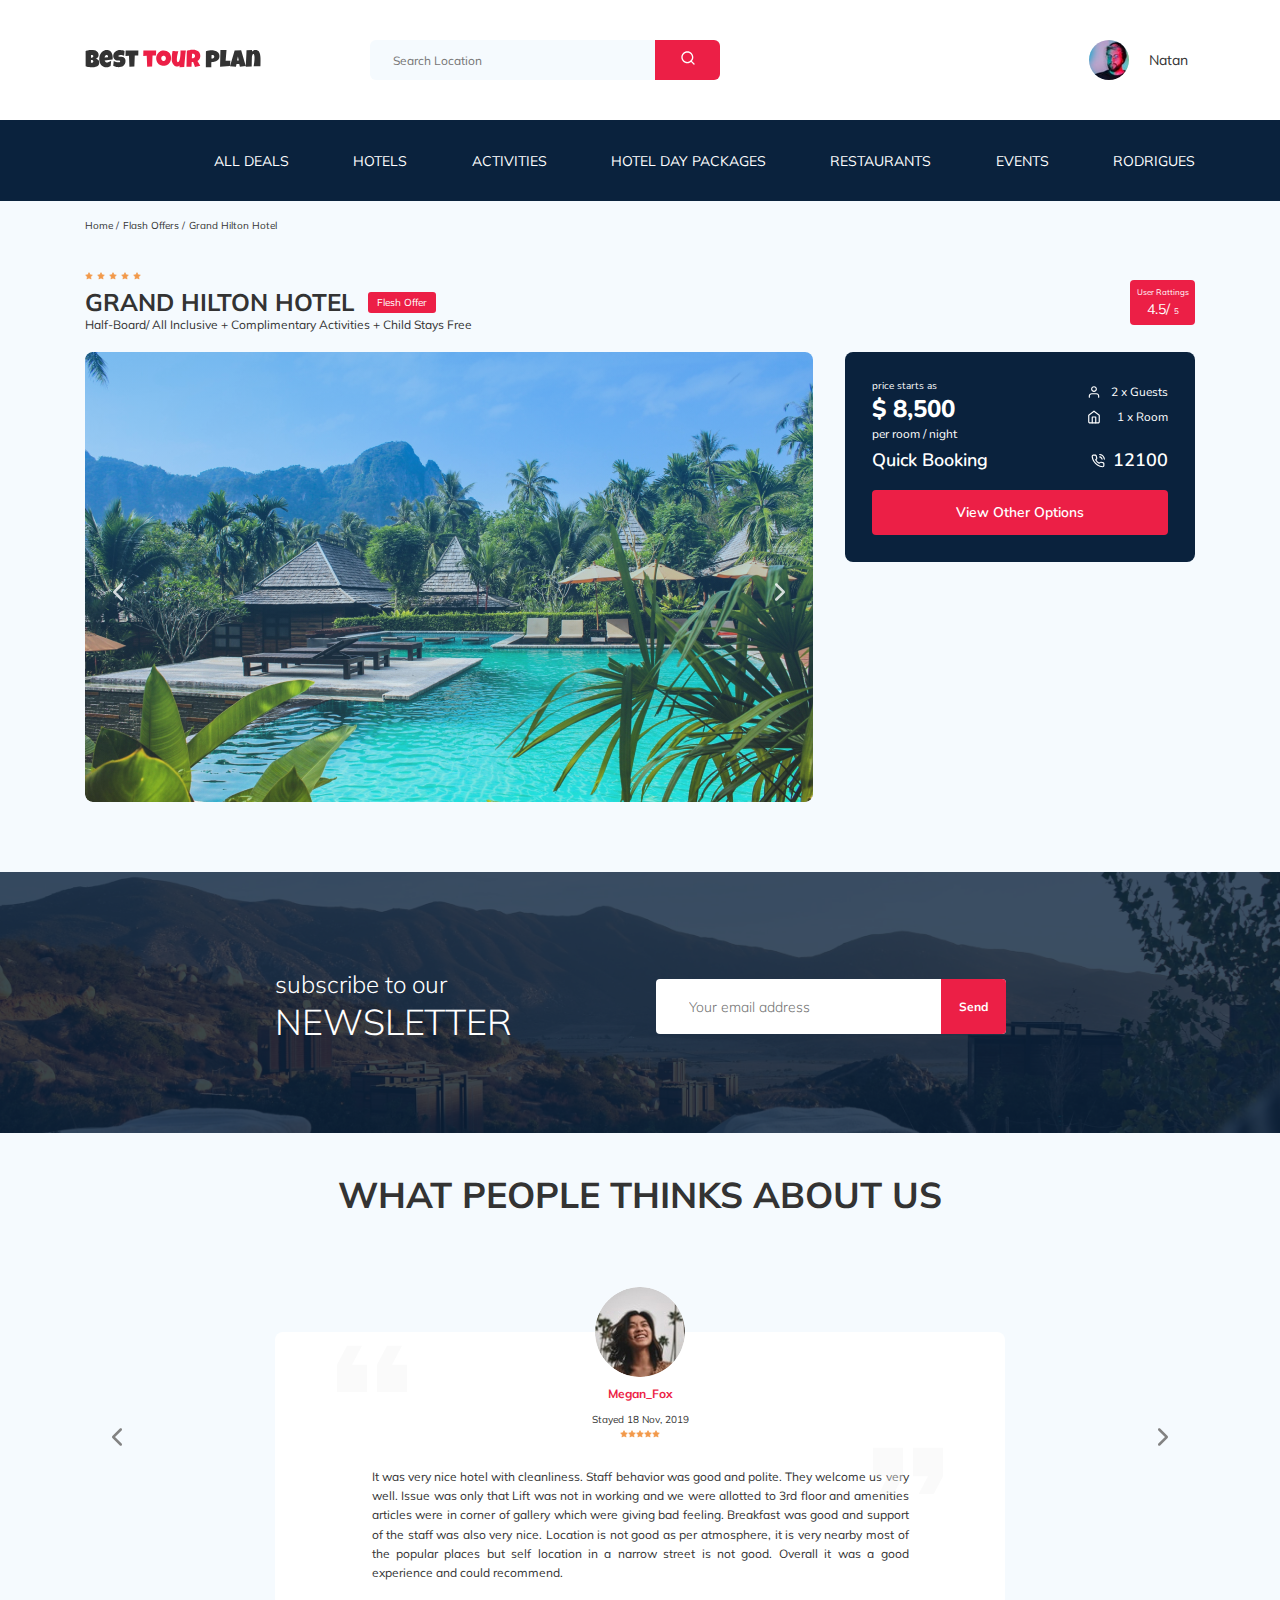
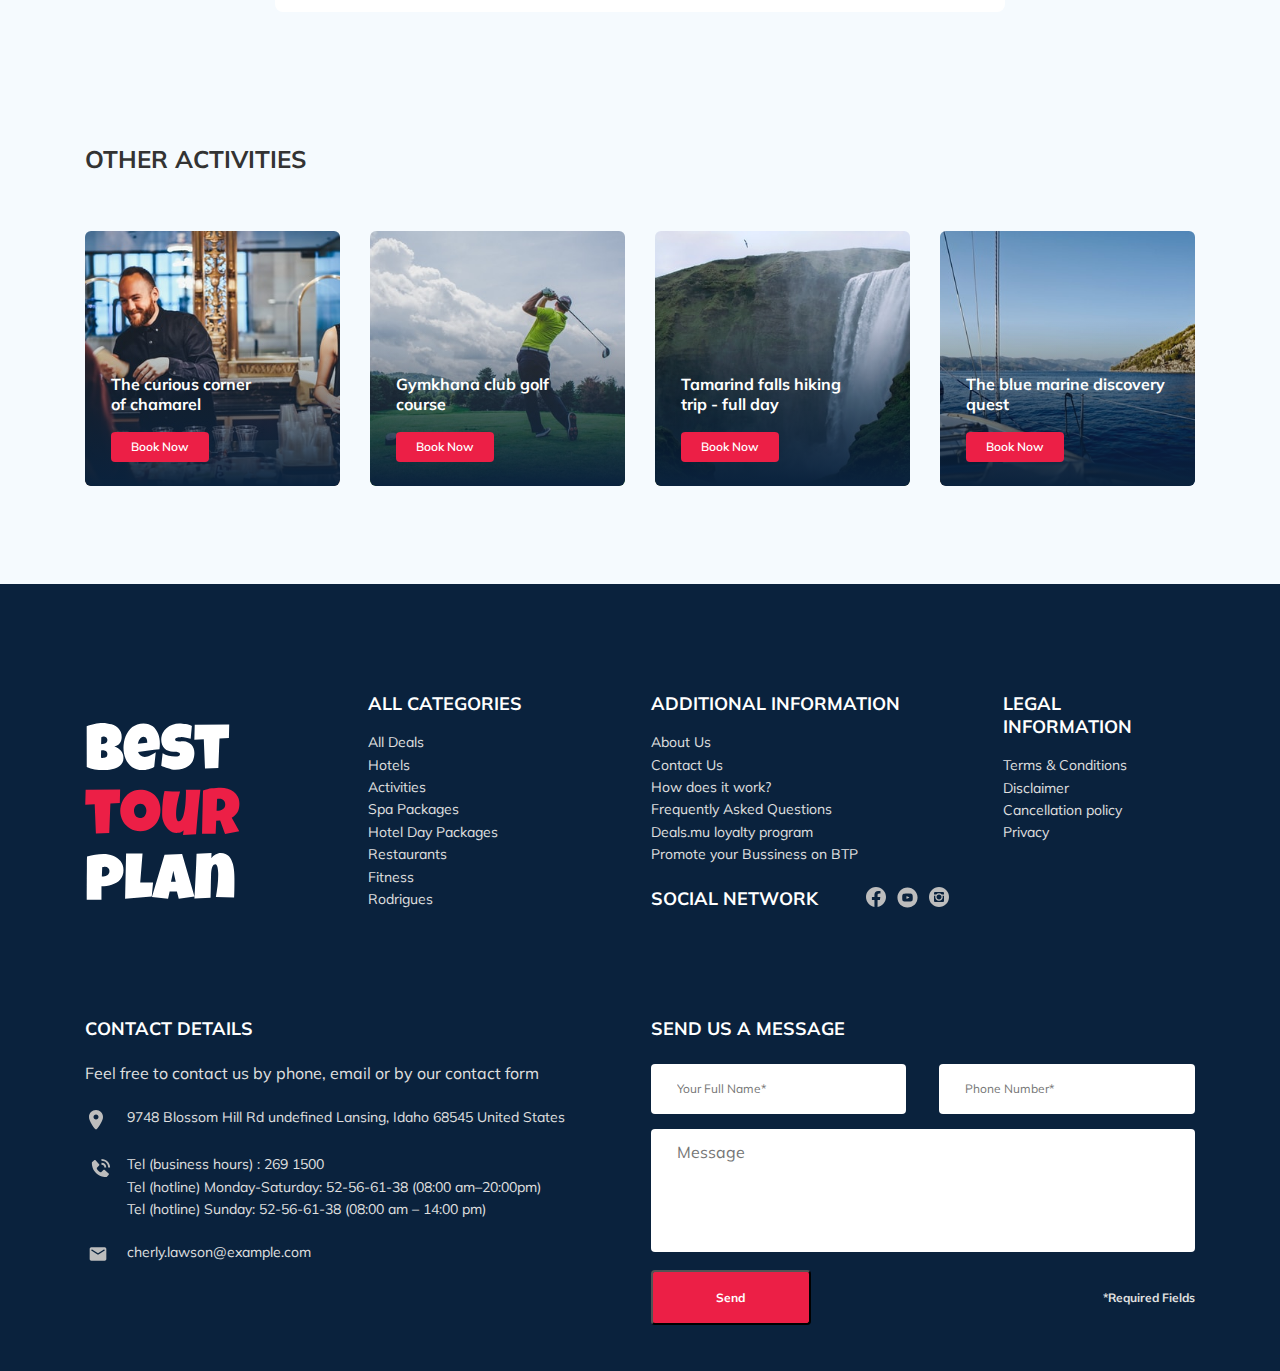
<file: index.html>
<!DOCTYPE html>
<html lang="en">
  <head>
    <meta charset="UTF-8" />
    <meta name="viewport" content="width=device-width, initial-scale=1.0" />
    <title>Best Tour Plan</title>

    <link
      href="https://fonts.googleapis.com/css2?family=Mulish:wght@400;700&family=Nunito:wght@400;600;800&display=swap"
      rel="stylesheet"
    />
    <link rel="stylesheet" href="css/swiper-bundle.min.css" />
    <link rel="stylesheet" href="css/style.css" />
  </head>
  <body>
    <header class="navbar navbar__mobile--fixed">
      <div class="container">
        <div class="navbar-top">
          <a href="#" class="logo">
            <img
              src="img/logo-horizontal.svg"
              alt="Logo:Best Tour Plan"
              class="logo-image"
            />
          </a>

          <form action="#" class="search navbar__search navbar__search--mobile--hidden">
            <input
              type="text"
              class="search__input"
              placeholder="Search Location"
            />
            <button class="search__button">
              <img src="img/search.svg" alt="Icon:search" />
            </button>
          </form>

          <a href="#" class="user navbar__user navbar__user--mobile--hidden">
            <img
              src="img/user-avatar.jpg"
              alt="avatar:Natan"
              class="user__avatar"
            />
            <span class="user__name">Natan</span>
          </a>

          <!-- /.user -->
          <button class="menu-button navbar-top__menu-button">
            <span class="menu-button__line"></span>
            <span class="menu-button__line"></span>
            <span class="menu-button__line"></span>
          </button>
        </div>
        <!-- /.navbar-top -->
      </div>
      <!-- /.container -->
      <div class="navbar-bottom navbar-bottom--scroll">
        <div class="container">
          <ul class="navbar-menu ">
            <li class="navbar-menu__item navbar-menu__item--visible">
              <a href="#" class="user navbar__user navbar__user--mobile--visible">
                <img src="img/user-avatar.jpg" alt="avatar:Natan" class="user__avatar" />
                <span class="user__name user__name--light">Natan</span>
              </a>
            </li>
            <li class="navbar-menu__item navbar-menu__item--visible">
              <form action="#" class="search navbar__search navbar__search--mobile--visible">
                <input type="text" class="search__input" placeholder="Search Location" />
                <button class="search__button">
                  <img src="img/search.svg" alt="Icon:search" />
                </button>
              </form>
            </li>
            <li class="navbar-menu__item">
              <a href="#" class="navbar-menu__link">All Deals</a>
            </li>
            <li class="navbar-menu__item">
              <a href="#" class="navbar-menu__link">Hotels</a>
            </li>
            <li class="navbar-menu__item">
              <a href="#" class="navbar-menu__link">Activities</a>
            </li>
            <li class="navbar-menu__item">
              <a href="#" class="navbar-menu__link">Hotel Day Packages</a>
            </li>
            <li class="navbar-menu__item">
              <a href="#" class="navbar-menu__link">Restaurants</a>
            </li>
            <li class="navbar-menu__item">
              <a href="#" class="navbar-menu__link">Events</a>
            </li>
            <li class="navbar-menu__item">
              <a href="#" class="navbar-menu__link">Rodrigues</a>
            </li>
          </ul>
        </div>
        <!-- /.container -->
      </div>
      <!--navbar-menu-->
    </header>
    <nav class="breadcrumb">
      <div class="container">
        <ul class="breadcrumb-list">
          <li class="breadcrumb-list__item">
            <a href="#" class="breadcrumb-list__link">Home</a>
          </li>
          <li class="breadcrumb-list__item">
            <a href="#" class="breadcrumb-list__link">Flash Offers</a>
          </li>
          <li class="breadcrumb-list__item">Grand Hilton Hotel</li>
        </ul>
      </div>
      <!-- /.container -->
    </nav>
    <!-- /.breadcrumb -->

    <section class="hotel">
      <div class="container">
        <div class="hotel-info">
          <div class="hotel-info__text">
            <div class="hotel-wrapper">
              <div class="stars">
                <img src="img/Star.svg" alt="Stars" />
                <img src="img/Star.svg" alt="Stars" />
                <img src="img/Star.svg" alt="Stars" />
                <img src="img/Star.svg" alt="Stars" />
                <img src="img/Star.svg" alt="Stars" />
              </div>
              <h1 class="hotel-name hotel-info__name">GRAND HILTON HOTEL</h1>
              <span class="offer hotel-info__offer">Flesh Offer</span>
            </div>
            <p class="hotel-description hotel-info__description">
              Half-Board/ All Inclusive + Complimentary Activities + Child Stays
              Free
            </p>
          </div>
          <!--/hotel-info__text-->
          <div class="rating hotel-info__rating">
            <span class="rating__text">User Rattings</span>
            <span class="rating__counter"
              >4.5/ <span class="rating__counter__little">5</span>
            </span>
          </div>
          <!--/hotel-info__right-->
        </div>
        <!--/.hotel-info-->
        <div class="hotel-grid">
          <div class="swiper-container hotel-slider hotel__slider">
            <!-- Additional required wrapper -->
            <div class="swiper-wrapper">
              <!-- Slides -->
              <div class="swiper-slide hotel-slider__item">
                <img
                  class="hotel-slider__image"
                  src="img/slider-1.jpg"
                  alt="slide"
                />
              </div>
              <div class="swiper-slide hotel-slider__item">
                <img
                  class="hotel-slider__image"
                  src="img/slider-2.jpg"
                  alt="slide"
                />
              </div>
              <div class="swiper-slide hotel-slider__item">
                <img
                  class="hotel-slider__image"
                  src="img/slider-3.jpg"
                  alt="slide"
                />
              </div>
              <div class="swiper-slide hotel-slider__item">
                <img
                  class="hotel-slider__image"
                  src="img/slider-4.jpg"
                  alt="slide"
                />
              </div>
              <div class="swiper-slide hotel-slider__item">
                <img
                  class="hotel-slider__image"
                  src="img/slider-5.jpg"
                  alt="slide"
                />
              </div>
            </div>

            <!-- If we need navigation buttons -->
            <button
              class="hotel-slider__button hotel-slider__button--prev"
            ></button>
            <button
              class="hotel-slider__button hotel-slider__button--next"
            ></button>
          </div>
          <!--Swiper-container-->

          <div class="hotel__right">
            <div class="booking">
              <div class="booking__info">
                <div class="booking__price">
                  <span class="booking__start">price starts as</span>
                  <strong class="booking__pricetag">$ 8,500</strong>
                  <span class="booking__per-room">per room / night</span>
                </div>
                <!-- /.booking__price -->
                <div class="booking__room">
                  <div class="booking__text">
                    <img
                      src="img/user.svg"
                      alt="Icon:user"
                      class="booking__icon"
                    />
                    <span class="booking__description">2 x Guests</span>
                  </div>

                  <div class="booking__text">
                    <img
                      src="img/home.svg"
                      alt="Icon:home"
                      class="booking__icon"
                    />
                    <span class="booking__discription">1 x Room</span>
                  </div>
                </div>
                <!--booking__room-->
              </div>
              <!-- /.booking__info -->
              <div class="booking__call-center">
                <span class="booking__heading">Quick Booking</span>
                <a class="booking__number" href="tel:12100">
                  <img src="img/phone-call.svg" alt="Icon:phone" />
                  <span class="booking__num">12100</span>
                </a>
              </div>
              <!-- /.booking__call-center -->
              <button class="button booking__button">View Other Options</button>
            </div>
            <!-- /.booking -->
            <div class="map">
              <iframe
                class="map-google"
                src="https://www.google.com/maps/embed?pb=!1m14!1m8!1m3!1d7904.084377207871!2d98.2910263!3d7.8906553!3m2!1i1024!2i768!4f13.1!3m3!1m2!1s0x30503b7bfcd9f903%3A0xf7065fac1e3d7c48!2sDoubleTree%20by%20Hilton%20Phuket%20Banthai%20Resort!5e0!3m2!1sru!2scz!4v1600854650093!5m2!1sru!2scz"
                style="border: 0"
                allowfullscreen=""
                aria-hidden="false"
                tabindex="0"
              ></iframe>
            </div>
          </div>
          <!--map-->
        </div>
        <!--hotel-grid-->
      </div>
      <!-- /.container -->
    </section>
    <section class="newsletter">
      <div class="newsletter-wrapper">
        <h2 class="newsletter-tittle newsletter_tittle">
          subscribe to our
          <span class="newsletter-tittle__strong">Newsletter</span>
        </h2>

        <form
          action="send.php"
          method="POST"
          class="subscribe newsletter__subscribe"
        >
          <input
            type="text"
            class="subscribe__input"
            placeholder="Your email address"
            name="email"
          />
          <button class="subscribe__button">Send</button>
        </form>
      </div>
    </section>
    <!--newsletter-->
    <section class="reviews">
      <div class="container">
        <h2 class="reviews__tittle">What people thinks about us</h2>
        <div class="swiper-container reviews-slider">
          <div class="swiper-wrapper">
            <div class="swiper-slide">
              <div class="reviews-slider__item">
                <div class="reviews-slider__profile">
                  <img
                    src="img/rewievs_avatar-1.jpg"
                    alt="Photo:Megan_Fox"
                    class="reviews-slider__avatar"
                  />
                  <h3 class="reviews-slider__username">Megan_Fox</h3>
                  <span class="reviews-slider__date">Stayed 18 Nov, 2019</span>
                  <div class="reviews-slider__rating">
                    <img src="img/Star.svg" alt="Stars" />
                    <img src="img/Star.svg" alt="Stars" />
                    <img src="img/Star.svg" alt="Stars" />
                    <img src="img/Star.svg" alt="Stars" />
                    <img src="img/Star.svg" alt="Stars" />
                  </div>
                  <!--/.rating-->
                </div>
                <!--/.profile-->
                <p class="reviews-slider__text">
                  It was very nice hotel with cleanliness. Staff behavior was
                  good and polite. They welcome us very well. Issue was only
                  that Lift was not in working and we were allotted to 3rd floor
                  and amenities articles were in corner of gallery which were
                  giving bad feeling. Breakfast was good and support of the
                  staff was also very nice. Location is not good as per
                  atmosphere, it is very nearby most of the popular places but
                  self location in a narrow street is not good. Overall it was a
                  good experience and could recommend.
                </p>
              </div>
              <!--/.reviews-slider__item-->
            </div>
            <!--/.swiper-slidet-->

            <div class="swiper-slide">
              <div class="reviews-slider__item">
                <div class="reviews-slider__profile">
                  <img
                    src="img/rewievs_avatar-2.jpg"
                    alt="Photo:Megan_Fox"
                    class="reviews-slider__avatar"
                  />
                  <h3 class="reviews-slider__username">Robert_Maer</h3>
                  <span class="reviews-slider__date">Stayed 25 Sep, 2019</span>
                  <div class="reviews-slider__rating">
                    <img src="img/Star.svg" alt="Stars" />
                    <img src="img/Star.svg" alt="Stars" />
                    <img src="img/Star.svg" alt="Stars" />
                    <img src="img/Star.svg" alt="Stars" />
                    <img src="img/Star.svg" alt="Stars" />
                  </div>
                  <!--/.rating-->
                </div>
                <!--/.profile-->
                <p class="reviews-slider__text">
                  Cozy and charming hotel in a restored classic building, very
                  well located, within a walking distance from Charles Bridge,
                  and many other touristic spots. The room decoration is
                  absolutely gorgeous with all its elegance, due to the
                  paintings, the refined decoration and classic furniture. It
                  gives you the feeling of traveling back in time. The bed is
                  very comfortable and the room is really quiet, totally
                  insulated from the noise outside (although Prague is not that
                  noisy).
                </p>
              </div>
              <!--/.reviews-slider__item-->
            </div>
            <!--/.swiper-slidet-->

            <div class="swiper-slide">
              <div class="reviews-slider__item">
                <div class="reviews-slider__profile">
                  <img
                    src="img/rewievs_avatar-3.jpg"
                    alt="Photo:Megan_Fox"
                    class="reviews-slider__avatar"
                  />
                  <h3 class="reviews-slider__username">Jenifer_Lopes</h3>
                  <span class="reviews-slider__date">Stayed 10 Jun, 2019</span>
                  <div class="reviews-slider__rating">
                    <img src="img/Star.svg" alt="Stars" />
                    <img src="img/Star.svg" alt="Stars" />
                    <img src="img/Star.svg" alt="Stars" />
                    <img src="img/Star.svg" alt="Stars" />
                    <img src="img/Star.svg" alt="Stars" />
                  </div>
                  <!--/.rating-->
                </div>
                <!--/.profile-->
                <p class="reviews-slider__text">
                  Absolutely beautiful hotel . Built in the 16 th century and
                  the rooms are stunning . We had breakfast on the terrace and
                  food was delicious. Every afternoon from 5 pm until 6 pm there
                  was free wine and cheese tasting . Every staff member went
                  above and beyond to make sure we had a memorable stay . Top
                  class .
                </p>
              </div>
              <!--/.reviews-slider__item-->
            </div>
            <!--/.swiper-slidet-->

            <div class="swiper-slide">
              <div class="reviews-slider__item">
                <div class="reviews-slider__profile">
                  <img
                    src="img/rewievs_avatar-4.jpg"
                    alt="Photo:Megan_Fox"
                    class="reviews-slider__avatar"
                  />
                  <h3 class="reviews-slider__username">Angelina_Jolly</h3>
                  <span class="reviews-slider__date">Stayed 16 Apr, 2019</span>
                  <div class="reviews-slider__rating">
                    <img src="img/Star.svg" alt="Stars" />
                    <img src="img/Star.svg" alt="Stars" />
                    <img src="img/Star.svg" alt="Stars" />
                    <img src="img/Star.svg" alt="Stars" />
                    <img src="img/Star.svg" alt="Stars" />
                  </div>
                  <!--/.rating-->
                </div>
                <!--/.profile-->
                <p class="reviews-slider__text">
                  Fantastic location with excellent staff. It is situated near
                  the center of the city yet on a quiet street. Beds were
                  extremely comfortable and staff were very friendly and
                  knowledgeable. Breakfast items were very fresh. We would
                  definitely stay there again the next time we visit Prague.
                  Lovely hotel.
                </p>
              </div>
              <!--/.reviews-slider__item-->
            </div>
            <!--/.swiper-slidet-->
          </div>
          <!--/.swiper-wrapper-->
          <button
            class="reviews-slider__button reviews-slider__button--prev"
          ></button>
          <button
            class="reviews-slider__button reviews-slider__button--next"
          ></button>
        </div>
        <!--/.reviews-slider-->
      </div>
      <!-- /.container -->
    </section>
    <section class="activities">
      <div class="container">
        <h2 class="activities__tittle">Other Activities</h2>
        <div class="activities-wrapper">
          <div class="card activities__card activities__card-1">
            <img
              src="img/activities-1__1.jpg"
              alt="The curious corner of chamarel"
              class="card__image"
            />
            <h3 class="card__tittle">The curious corner<br />of chamarel</h3>
            <button class="card__button">Book Now</button>
          </div>
          <!-- /.card -->
          <div class="card activities__card activities__card-2">
            <img
              src="img/activities-2__1.jpg"
              alt="Gymkhana club golf course"
              class="card__image"
            />
            <h3 class="card__tittle">Gymkhana club golf course</h3>
            <button class="card__button">Book Now</button>
          </div>
          <!-- /.card -->
          <div class="card activities__card activities__card-3 ">
            <img
              src="img/activities-3__1.jpg"
              alt="Tamarind falls hikingtrip-full day"
              class="card__image"
            />
            <h3 class="card__tittle">
              Tamarind falls hiking <br />trip - full day
            </h3>
            <button class="card__button">Book Now</button>
          </div>
          <!-- /.card -->
          <div class="card activities__card activities__card-4">
            <img
              src="img/activities-4__1.jpg"
              alt="The blue marine discovery quest"
              class="card__image"
            />
            <h3 class="card__tittle">The blue marine discovery quest</h3>
            <button class="card__button">Book Now</button>
          </div>
          <!-- /.card -->
        </div>
      </div>
      <!-- /.container -->
    </section>

    <footer class="footer">
      <div class="container">
        <div class="footer-wrapper">
          <img
            src="img/vertical_logo.svg"
            alt="best__tour_plan"
            class="logo footer__logo"
          />
          <div class="footer__list footer__categories">
            <h3 class="footer__tittle">ALL CATEGORIES</h3>
            <ul class="footer__ul">
              <li class="footer__item">
                <a href="#" class="footer__link">All Deals</a>
              </li>
              <li class="footer__item">
                <a href="#" class="footer__link">Hotels</a>
              </li>
              <li class="footer__item">
                <a href="#" class="footer__link">Activities</a>
              </li>
              <li class="footer__item">
                <a href="#" class="footer__link">Spa Packages</a>
              </li>
              <li class="footer__item">
                <a href="#" class="footer__link">Hotel Day Packages</a>
              </li>
              <li class="footer__item">
                <a href="#" class="footer__link">Restaurants</a>
              </li>
              <li class="footer__item">
                <a href="#" class="footer__link">Fitness</a>
              </li>
              <li class="footer__item">
                <a href="#" class="footer__link">Rodrigues</a>
              </li>
            </ul>
          </div>
          <!--footer__list-->
          <div class="footer__list footer__additional">
            <h3 class="footer__tittle">ADDITIONAL INFORMATION</h3>
            <ul class="footer__ul">
              <li class="footer__item">
                <a href="#" class="footer__link">About Us</a>
              </li>
              <li class="footer__item">
                <a href="#" class="footer__link">Contact Us</a>
              </li>
              <li class="footer__item">
                <a href="#" class="footer__link">How does it work?</a>
              </li>
              <li class="footer__item">
                <a href="#" class="footer__link">Frequently Asked Questions</a>
              </li>
              <li class="footer__item">
                <a href="#" class="footer__link">Deals.mu loyalty program</a>
              </li>
              <li class="footer__item">
                <a href="#" class="footer__link"
                  >Promote your Bussiness on BTP</a
                >
              </li>
            </ul>
          </div>
          <!--footer__list-->
          <div class="footer__social-network">
            <h3 class="footer__tittle footer__tittle--inline">
              Social Network
            </h3>
            <div class="footer__social-links">
              <a href="#" class="footer__link"
                ><img src="img/1fb.svg" alt="icon_Facebook"
              /></a>
              <a href="#" class="footer__link"
                ><img src="img/1yt.svg" alt="icon-youtube"
              /></a>
              <a href="#" class="footer__link"
                ><img src="img/1inst.svg" alt="logo-instagram"
              /></a>
            </div>
            <!--footer-social-links-->
          </div>
          <!--social-network-->
          <div class="footer__list footer-legal">
            <h3 class="footer__tittle">LEGAL INFORMATION</h3>
            <ul class="footer__ul">
              <li class="footer__item">
                <a href="#" class="footer__link">Terms & Conditions</a>
              </li>
              <li class="footer__item">
                <a href="#" class="footer__link">Disclaimer</a>
              </li>
              <li class="footer__item">
                <a href="#" class="footer__link">Cancellation policy</a>
              </li>
              <li class="footer__item">
                <a href="#" class="footer__link">Privacy</a>
              </li>
            </ul>
          </div>
          <!--footer-list-->
          <div class="footer__contact-details">
            <h3 class="footer__tittle footer__tittle--mb3">Contact Details</h3>
            <p class="footer__text">
              Feel free to contact us by phone, email or by our contact form
            </p>
            <ul class="footer__ul">
              <li class="footer__item footer__item--mb20">
                <div class="footer__icon-wrapper">
                  <img class="footer__icon" src="img/2.1.svg" alt="icon:map" />
                </div>
                9748 Blossom Hill Rd undefined Lansing, Idaho 68545 United
                States
              </li>
              <li class="footer__item footer__item--mb20">
                <div class="footer__icon-wrapper">
                  <img
                    class="footer__icon"
                    src="img/2.2.svg"
                    alt="icon:phone"
                  />
                </div>
                Tel (business hours) : 269 1500<br />
                Tel (hotline) Monday-Saturday: 52-56-61-38 (08:00
                am–20:00pm)<br />
                Tel (hotline) Sunday: 52-56-61-38 (08:00 am – 14:00 pm)
              </li>
              <li class="footer__item footer__item--mb20">
                <div class="footer__icon-wrapper">
                  <img
                    class="footer__icon"
                    src="img/2.3.svg"
                    alt="icon:email"
                  />
                </div>
                cherly.lawson@example.com
              </li>
            </ul>
          </div>
          <!-- /.footer__contact-details -->
          <div class="footer__contact-form">
            <h3 class="footer__tittle footer__tittle--mb3">
              Send us a message
            </h3>
            <form action="send.php" method="POST" class="footer__form">
              <input
                type="text"
                class="input footer__input"
                placeholder="Your Full Name*"
                name="name"
              />
              <input
                type="text"
                class="input footer__input"
                placeholder="Phone Number*"
                name="phone"
              />
              <textarea
                class="footer__message"
                placeholder="Message"
                name="message"
              ></textarea>
              <button class="button footer-button" type="submit">Send</button>
              <span class="footer__info">*Required Fields</span>
            </form>
          </div>
        </div>
        <!--footer-wrapper-->
      </div>
      <!--container-->
    </footer>
    <script src="js/swiper-bundle.min.js"></script>
    <script src="js/main.js"></script>
  </body>
</html>
</file>
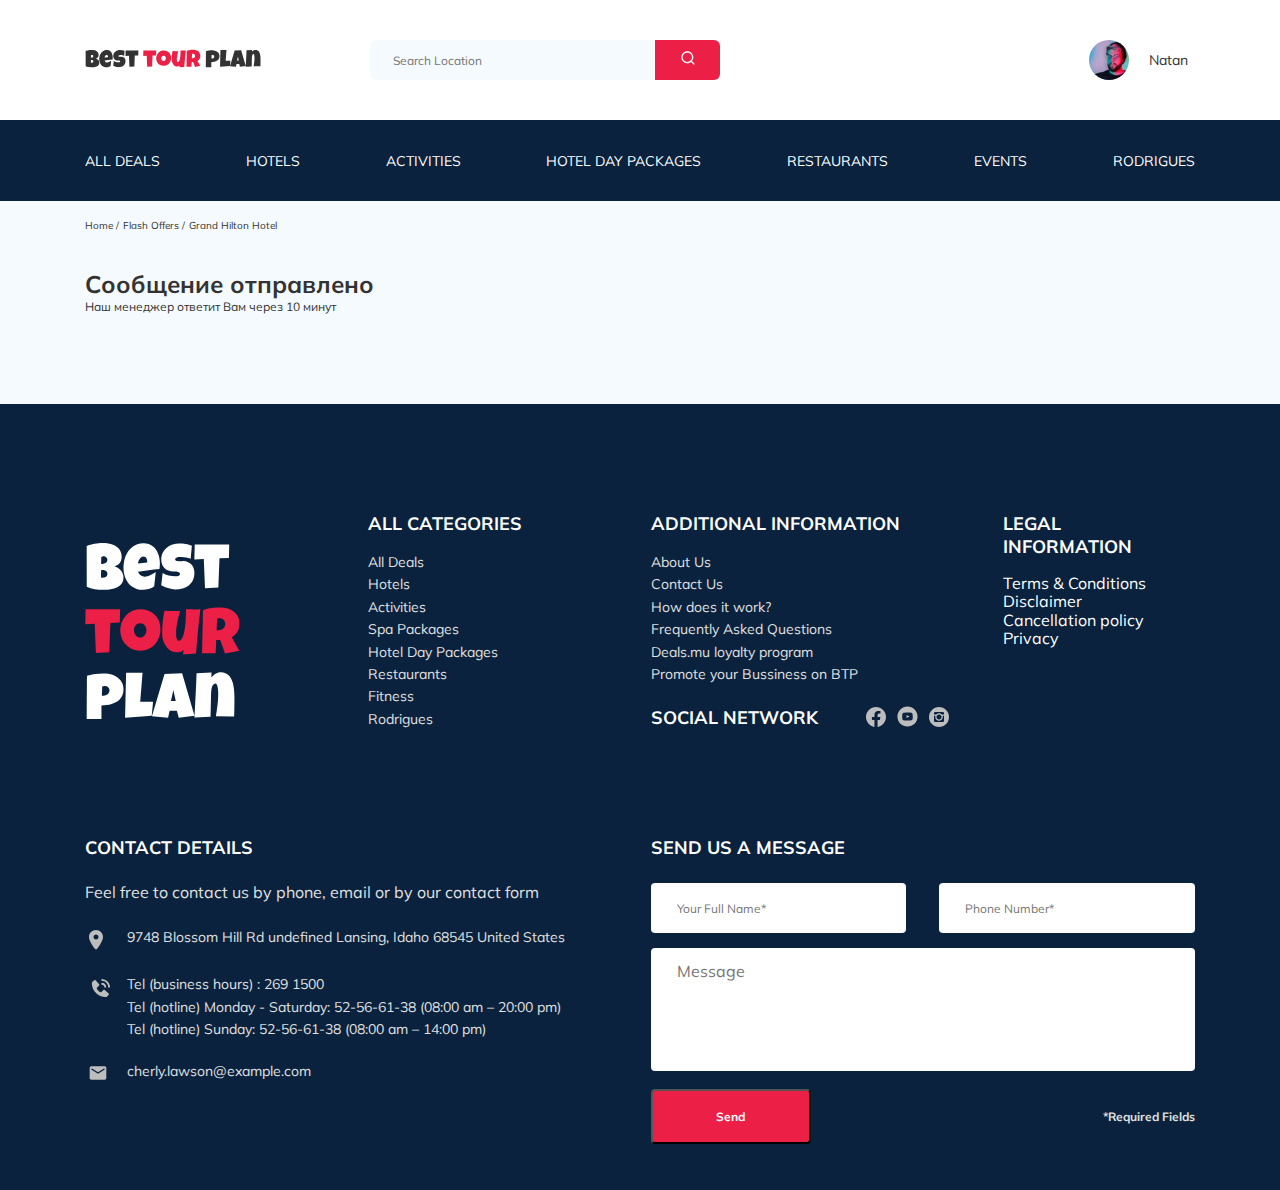
<file: thankyou.html>
<!DOCTYPE html>
<html lang="en">
  <head>
    <meta charset="UTF-8" />
    <meta name="viewport" content="width=device-width, initial-scale=1.0" />
    <title>Best Tour Plan</title>

    <link
      href="https://fonts.googleapis.com/css2?family=Mulish:wght@400;700&family=Nunito:wght@400;600;800&display=swap"
      rel="stylesheet"
    />
    <link rel="stylesheet" href="css/swiper-bundle.min.css" />
    <link rel="stylesheet" href="css/style.css" />
  </head>

  <body>
    <header class="navbar">
      <div class="container">
        <div class="navbar-top">
          <a href="#" class="logo">
            <img
              src="img/logo-horizontal.svg"
              alt="Logo:Best Tour Plan"
              class="logo-image"
            />
          </a>

          <form action="#" class="search navbar__search">
            <input
              type="text"
              class="search__input"
              placeholder="Search Location"
            />
            <button class="search__button">
              <img src="img/search.svg" alt="Icon:search" />
            </button>
          </form>

          <a href="#" class="user navbar__user">
            <img
              src="img/user-avatar.jpg"
              alt="avatar:Natan"
              class="user__avatar"
            />
            <span class="user__name">Natan</span>
          </a>

          <!-- /.user -->
          <button class="menu-button navbar-top__menu-button">
            <span class="menu-button__line"></span>
            <span class="menu-button__line"></span>
            <span class="menu-button__line"></span>
          </button>
        </div>
        <!-- /.navbar-top -->
      </div>
      <!-- /.container -->
      <div class="navbar-bottom">
        <div class="container">
          <ul class="navbar-menu">
            <li class="navbar-menu__item">
              <a href="#" class="navbar-menu__link">All Deals</a>
            </li>
            <li class="navbar-menu__item">
              <a href="#" class="navbar-menu__link">Hotels</a>
            </li>
            <li class="navbar-menu__item">
              <a href="#" class="navbar-menu__link">Activities</a>
            </li>
            <li class="navbar-menu__item">
              <a href="#" class="navbar-menu__link">Hotel Day Packages</a>
            </li>
            <li class="navbar-menu__item">
              <a href="#" class="navbar-menu__link">Restaurants</a>
            </li>
            <li class="navbar-menu__item">
              <a href="#" class="navbar-menu__link">Events</a>
            </li>
            <li class="navbar-menu__item">
              <a href="#" class="navbar-menu__link">Rodrigues</a>
            </li>
          </ul>
        </div>
        <!-- /.container -->
      </div>
      <!--navbar-menu-->
    </header>
    <nav class="breadcrumb">
      <div class="container">
        <ul class="breadcrumb-list">
          <li class="breadcrumb-list__item">
            <a href="#" class="breadcrumb-list__link">Home</a>
          </li>
          <li class="breadcrumb-list__item">
            <a href="#" class="breadcrumb-list__link">Flash Offers</a>
          </li>
          <li class="breadcrumb-list__item">Grand Hilton Hotel</li>
        </ul>
      </div>
      <!-- /.container -->
    </nav>
    <!-- /.breadcrumb -->

    <section class="hotel">
      <div class="container">
        <div class="hotel-info">
          <div class="hotel-info__text">
            <div class="hotel-wrapper">
              <h1 class="hotel-name hotel-info__name">Сообщение отправлено</h1>
            </div>
            <p class="hotel-description hotel-info__description">
              Наш менеджер ответит Вам через 10 минут
            </p>
          </div>
          <!--/hotel-info__text-->

          <!--/hotel-info__right-->
        </div>
        <!--/.hotel-info-->

        <!--hotel-grid-->
      </div>
      <!-- /.container -->
    </section>

    <footer class="footer">
      <div class="container">
        <div class="footer-wrapper">
          <img
            src="img/vertical_logo.svg"
            alt="best__tour_plan"
            class="logo footer__logo"
          />
          <div class="footer__list footer__categories">
            <h3 class="footer__tittle">ALL CATEGORIES</h3>
            <ul class="footer__ul">
              <li class="footer__item">
                <a href="#" class="footer__link">All Deals</a>
              </li>
              <li class="footer__item">
                <a href="#" class="footer__link">Hotels</a>
              </li>
              <li class="footer__item">
                <a href="#" class="footer__link">Activities</a>
              </li>
              <li class="footer__item">
                <a href="#" class="footer__link">Spa Packages</a>
              </li>
              <li class="footer__item">
                <a href="#" class="footer__link">Hotel Day Packages</a>
              </li>
              <li class="footer__item">
                <a href="#" class="footer__link">Restaurants</a>
              </li>
              <li class="footer__item">
                <a href="#" class="footer__link">Fitness</a>
              </li>
              <li class="footer__item">
                <a href="#" class="footer__link">Rodrigues</a>
              </li>
            </ul>
          </div>
          <!--footer__list-->
          <div class="footer__list footer__additional">
            <h3 class="footer__tittle">ADDITIONAL INFORMATION</h3>
            <ul class="footer__ul">
              <li class="footer__item">
                <a href="#" class="footer__link">About Us</a>
              </li>
              <li class="footer__item">
                <a href="#" class="footer__link">Contact Us</a>
              </li>
              <li class="footer__item">
                <a href="#" class="footer__link">How does it work?</a>
              </li>
              <li class="footer__item">
                <a href="#" class="footer__link">Frequently Asked Questions</a>
              </li>
              <li class="footer__item">
                <a href="#" class="footer__link">Deals.mu loyalty program</a>
              </li>
              <li class="footer__item">
                <a href="#" class="footer__link"
                  >Promote your Bussiness on BTP</a
                >
              </li>
            </ul>
          </div>
          <!--footer__list-->
          <div class="footer__social-network">
            <h3 class="footer__tittle footer__tittle--inline">
              Social Network
            </h3>
            <div class="footer__social-links">
              <a href="#" class="footer__link"
                ><img src="img/1fb.svg" alt="icon_Facebook"
              /></a>
              <a href="#" class="footer__link"
                ><img src="img/1yt.svg" alt="icon-youtube"
              /></a>
              <a href="#" class="footer__link"
                ><img src="img/1inst.svg" alt="logo-instagram"
              /></a>
            </div>
            <!--footer-social-links-->
          </div>
          <!--social-network-->
          <div class="footer__list footer-legal">
            <h3 class="footer__tittle">LEGAL INFORMATION</h3>
            <ul class="footer__ul">
              <li class="footer_item">
                <a href="#" class="footer__link">Terms & Conditions</a>
              </li>
              <li class="footer_item">
                <a href="#" class="footer__link">Disclaimer</a>
              </li>
              <li class="footer_item">
                <a href="#" class="footer__link">Cancellation policy</a>
              </li>
              <li class="footer_item">
                <a href="#" class="footer__link">Privacy</a>
              </li>
            </ul>
          </div>
          <!--footer-list-->
          <div class="footer__contact-details">
            <h3 class="footer__tittle footer__tittle--mb3">Contact Details</h3>
            <p class="footer__text">
              Feel free to contact us by phone, email or by our contact form
            </p>
            <ul class="footer__ul">
              <li class="footer__item footer__item--mb20">
                <div class="footer__icon-wrapper">
                  <img class="footer__icon" src="img/2.1.svg" alt="icon:map" />
                </div>
                9748 Blossom Hill Rd undefined Lansing, Idaho 68545 United
                States
              </li>
              <li class="footer__item footer__item--mb20">
                <div class="footer__icon-wrapper">
                  <img
                    class="footer__icon"
                    src="img/2.2.svg"
                    alt="icon:phone"
                  />
                </div>
                Tel (business hours) : 269 1500<br />
                Tel (hotline) Monday - Saturday: 52-56-61-38 (08:00 am – 20:00
                pm)<br />
                Tel (hotline) Sunday: 52-56-61-38 (08:00 am – 14:00 pm)
              </li>
              <li class="footer__item footer__item--mb20">
                <div class="footer__icon-wrapper">
                  <img
                    class="footer__icon"
                    src="img/2.3.svg"
                    alt="icon:email"
                  />
                </div>
                cherly.lawson@example.com
              </li>
            </ul>
          </div>
          <!-- /.footer__contact-details -->
          <div class="footer__contact-form">
            <h3 class="footer__tittle footer__tittle--mb3">
              Send us a message
            </h3>
            <form action="send.php" method="POST" class="footer__form">
              <input
                type="text"
                class="input footer__input"
                placeholder="Your Full Name*"
                name="name"
              />
              <input
                type="text"
                class="input footer__input"
                placeholder="Phone Number*"
                name="phone"
              />
              <textarea
                class="footer__message"
                placeholder="Message"
                name="message"
              ></textarea>
              <button class="button footer-button" type="submit">Send</button>
              <span class="footer__info">*Required Fields</span>
            </form>
          </div>
        </div>
        <!--footer-wrapper-->
      </div>
      <!--container-->
    </footer>
    <script src="js/swiper-bundle.min.js"></script>
    <script src="js/main.js"></script>
  </body>
</html>
</file>
<file: css/style.css>
* {
  -webkit-box-sizing: border-box;
          box-sizing: border-box;
}

body {
  font-family: 'Mulish', sans-serif;
  background-color: #F5FAFE;
  color: #333333;
}

.container {
  max-width: 1110px;
  margin: auto;
}

.booking {
  font-family: 'Nunito', sans-serif;
}

img {
  max-width: 100%;
}

/*! normalize.css v8.0.1 | MIT License | github.com/necolas/normalize.css */
/* Document
   ========================================================================== */
/**
 * 1. Correct the line height in all browsers.
 * 2. Prevent adjustments of font size after orientation changes in iOS.
 */
html {
  line-height: 1.15;
  /* 1 */
  -webkit-text-size-adjust: 100%;
  /* 2 */
}

/* Sections
   ========================================================================== */
/**
 * Remove the margin in all browsers.
 */
body {
  margin: 0;
}

/**
 * Render the `main` element consistently in IE.
 */
main {
  display: block;
}

/**
 * Correct the font size and margin on `h1` elements within `section` and
 * `article` contexts in Chrome, Firefox, and Safari.
 */
h1 {
  font-size: 2em;
  margin: 0.67em 0;
}

/* Grouping content
   ========================================================================== */
/**
 * 1. Add the correct box sizing in Firefox.
 * 2. Show the overflow in Edge and IE.
 */
hr {
  -webkit-box-sizing: content-box;
          box-sizing: content-box;
  /* 1 */
  height: 0;
  /* 1 */
  overflow: visible;
  /* 2 */
}

/**
 * 1. Correct the inheritance and scaling of font size in all browsers.
 * 2. Correct the odd `em` font sizing in all browsers.
 */
pre {
  font-family: monospace, monospace;
  /* 1 */
  font-size: 1em;
  /* 2 */
}

/* Text-level semantics
   ========================================================================== */
/**
 * Remove the gray background on active links in IE 10.
 */
a {
  background-color: transparent;
}

/**
 * 1. Remove the bottom border in Chrome 57-
 * 2. Add the correct text decoration in Chrome, Edge, IE, Opera, and Safari.
 */
abbr[title] {
  border-bottom: none;
  /* 1 */
  text-decoration: underline;
  /* 2 */
  -webkit-text-decoration: underline dotted;
          text-decoration: underline dotted;
  /* 2 */
}

/**
 * Add the correct font weight in Chrome, Edge, and Safari.
 */
b,
strong {
  font-weight: bolder;
}

/**
 * 1. Correct the inheritance and scaling of font size in all browsers.
 * 2. Correct the odd `em` font sizing in all browsers.
 */
code,
kbd,
samp {
  font-family: monospace, monospace;
  /* 1 */
  font-size: 1em;
  /* 2 */
}

/**
 * Add the correct font size in all browsers.
 */
small {
  font-size: 80%;
}

/**
 * Prevent `sub` and `sup` elements from affecting the line height in
 * all browsers.
 */
sub,
sup {
  font-size: 75%;
  line-height: 0;
  position: relative;
  vertical-align: baseline;
}

sub {
  bottom: -0.25em;
}

sup {
  top: -0.5em;
}

/* Embedded content
   ========================================================================== */
/**
 * Remove the border on images inside links in IE 10.
 */
img {
  border-style: none;
}

/* Forms
   ========================================================================== */
/**
 * 1. Change the font styles in all browsers.
 * 2. Remove the margin in Firefox and Safari.
 */
button,
input,
optgroup,
select,
textarea {
  font-family: inherit;
  /* 1 */
  font-size: 100%;
  /* 1 */
  line-height: 1.15;
  /* 1 */
  margin: 0;
  /* 2 */
}

/**
 * Show the overflow in IE.
 * 1. Show the overflow in Edge.
 */
button,
input {
  /* 1 */
  overflow: visible;
}

/**
 * Remove the inheritance of text transform in Edge, Firefox, and IE.
 * 1. Remove the inheritance of text transform in Firefox.
 */
button,
select {
  /* 1 */
  text-transform: none;
}

/**
 * Correct the inability to style clickable types in iOS and Safari.
 */
button,
[type="button"],
[type="reset"],
[type="submit"] {
  -webkit-appearance: button;
}

/**
 * Remove the inner border and padding in Firefox.
 */
button::-moz-focus-inner,
[type="button"]::-moz-focus-inner,
[type="reset"]::-moz-focus-inner,
[type="submit"]::-moz-focus-inner {
  border-style: none;
  padding: 0;
}

/**
 * Restore the focus styles unset by the previous rule.
 */
button:-moz-focusring,
[type="button"]:-moz-focusring,
[type="reset"]:-moz-focusring,
[type="submit"]:-moz-focusring {
  outline: 1px dotted ButtonText;
}

/**
 * Correct the padding in Firefox.
 */
fieldset {
  padding: 0.35em 0.75em 0.625em;
}

/**
 * 1. Correct the text wrapping in Edge and IE.
 * 2. Correct the color inheritance from `fieldset` elements in IE.
 * 3. Remove the padding so developers are not caught out when they zero out
 *    `fieldset` elements in all browsers.
 */
legend {
  -webkit-box-sizing: border-box;
          box-sizing: border-box;
  /* 1 */
  color: inherit;
  /* 2 */
  display: table;
  /* 1 */
  max-width: 100%;
  /* 1 */
  padding: 0;
  /* 3 */
  white-space: normal;
  /* 1 */
}

/**
 * Add the correct vertical alignment in Chrome, Firefox, and Opera.
 */
progress {
  vertical-align: baseline;
}

/**
 * Remove the default vertical scrollbar in IE 10+.
 */
textarea {
  overflow: auto;
}

/**
 * 1. Add the correct box sizing in IE 10.
 * 2. Remove the padding in IE 10.
 */
[type="checkbox"],
[type="radio"] {
  -webkit-box-sizing: border-box;
          box-sizing: border-box;
  /* 1 */
  padding: 0;
  /* 2 */
}

/**
 * Correct the cursor style of increment and decrement buttons in Chrome.
 */
[type="number"]::-webkit-inner-spin-button,
[type="number"]::-webkit-outer-spin-button {
  height: auto;
}

/**
 * 1. Correct the odd appearance in Chrome and Safari.
 * 2. Correct the outline style in Safari.
 */
[type="search"] {
  -webkit-appearance: textfield;
  /* 1 */
  outline-offset: -2px;
  /* 2 */
}

/**
 * Remove the inner padding in Chrome and Safari on macOS.
 */
[type="search"]::-webkit-search-decoration {
  -webkit-appearance: none;
}

/**
 * 1. Correct the inability to style clickable types in iOS and Safari.
 * 2. Change font properties to `inherit` in Safari.
 */
::-webkit-file-upload-button {
  -webkit-appearance: button;
  /* 1 */
  font: inherit;
  /* 2 */
}

/* Interactive
   ========================================================================== */
/*
 * Add the correct display in Edge, IE 10+, and Firefox.
 */
details {
  display: block;
}

/*
 * Add the correct display in all browsers.
 */
summary {
  display: list-item;
}

/* Misc
   ========================================================================== */
/**
 * Add the correct display in IE 10+.
 */
template {
  display: none;
}

/**
 * Add the correct display in IE 10.
 */
[hidden] {
  display: none;
}

.navbar {
  background-color: #ffffff;
}

.navbar-top {
  display: -webkit-box;
  display: -ms-flexbox;
  display: flex;
  -webkit-box-align: center;
      -ms-flex-align: center;
          align-items: center;
  -webkit-box-pack: justify;
      -ms-flex-pack: justify;
          justify-content: space-between;
  padding-top: 40px;
  padding-bottom: 40px;
}

.navbar-top__menu-button {
  display: none;
}

.navbar__search {
  margin: auto;
  margin-left: 108px;
}

.navbar-bottom {
  background-color: #0A223D;
}

.navbar-menu {
  display: -webkit-box;
  display: -ms-flexbox;
  display: flex;
  list-style-type: none;
  -webkit-box-pack: justify;
      -ms-flex-pack: justify;
          justify-content: space-between;
  -webkit-box-align: center;
      -ms-flex-align: center;
          align-items: center;
  margin: 0;
  padding: 31px 0;
  color: #ffffff;
}

.navbar-menu__link {
  color: inherit;
  text-decoration: none;
  text-transform: uppercase;
  font-size: 14px;
  line-height: 18px;
}

.navbar-menu__item1--mobile--visible {
  display: none;
}

.logo {
  width: 177px;
}

.search {
  display: -webkit-box;
  display: -ms-flexbox;
  display: flex;
  position: relative;
  overflow: hidden;
  border-radius: 6px;
  height: 40px;
}

.search__input {
  width: 350px;
  height: 40px;
  padding-left: 23px;
  padding-right: 75px;
  background-color: #F5FAFE;
  border: none;
  font-size: 12px;
  line-height: 15px;
  color: #333333;
}

.search__button {
  position: absolute;
  top: 0;
  right: 0;
  height: 100%;
  width: 65px;
  border: none;
  background-color: #EC1F46;
  cursor: pointer;
}

.user {
  display: -webkit-box;
  display: -ms-flexbox;
  display: flex;
  -webkit-box-align: center;
      -ms-flex-align: center;
          align-items: center;
  text-decoration: none;
}

.user__avatar {
  width: 40px;
  height: 40px;
  border-radius: 50%;
  -o-object-fit: cover;
     object-fit: cover;
}

.user__name {
  margin-right: 7px;
  margin-left: 20px;
  font-size: 14px;
  line-height: 18px;
  color: #333333;
}

.navbar__search--mobile--visible, .navbar__user--mobile--visible {
  display: none;
}

.breadcrumb-list {
  display: -webkit-box;
  display: -ms-flexbox;
  display: flex;
  -webkit-box-align: center;
      -ms-flex-align: center;
          align-items: center;
  list-style: none;
  padding: 18px 0;
  margin: 0;
}

.breadcrumb-list__item {
  font-size: 10px;
  line-height: 13px;
}

.breadcrumb-list__item:not(:last-child)::after {
  content: '/';
  margin-right: 4px;
}

.breadcrumb-list__link {
  text-decoration: none;
  color: inherit;
}

.hotel {
  padding-top: 15px;
  padding-bottom: 70px;
}

.hotel-info {
  display: -webkit-box;
  display: -ms-flexbox;
  display: flex;
  -webkit-box-align: center;
      -ms-flex-align: center;
          align-items: center;
  -webkit-box-pack: justify;
      -ms-flex-pack: justify;
          justify-content: space-between;
  padding-bottom: 20px;
}

.hotel-info__offer {
  margin-left: 14px;
  margin-top: 4px;
  -webkit-box-ordinal-group: 1;
      -ms-flex-order: 0;
          order: 0;
}

.hotel-info__name {
  margin-top: 4px;
  margin-bottom: 0;
}

.hotel-info__description {
  margin: 0px 0;
}

.hotel-name {
  font-size: 24px;
  line-height: 30px;
}

.hotel-description {
  font-size: 12px;
  line-height: 15px;
}

.hotel-wrapper {
  display: -webkit-box;
  display: -ms-flexbox;
  display: flex;
  -ms-flex-wrap: wrap;
      flex-wrap: wrap;
  -webkit-box-align: center;
      -ms-flex-align: center;
          align-items: center;
}

.hotel-grid {
  display: -webkit-box;
  display: -ms-flexbox;
  display: flex;
  -webkit-box-pack: justify;
      -ms-flex-pack: justify;
          justify-content: space-between;
}

.hotel__right {
  display: -webkit-box;
  display: -ms-flexbox;
  display: flex;
  -webkit-box-orient: vertical;
  -webkit-box-direction: normal;
      -ms-flex-direction: column;
          flex-direction: column;
  -webkit-box-pack: justify;
      -ms-flex-pack: justify;
          justify-content: space-between;
}

.hotel__slider {
  margin-left: 0;
}

.hotel-slider {
  width: 728px;
  height: 450px;
}

.hotel-slider__item {
  border-radius: 8px;
  width: 100%;
  height: 100%;
  position: relative;
  overflow: hidden;
}

.hotel-slider__item:after {
  content: '';
  width: 100%;
  height: 100%;
  position: absolute;
  top: 0;
  bottom: 0;
  right: 0;
  left: 0;
  background: -webkit-gradient(linear, left top, left bottom, from(rgba(0, 122, 223, 0.48)), to(rgba(255, 255, 255, 0.128)));
  background: linear-gradient(180deg, rgba(0, 122, 223, 0.48) 0%, rgba(255, 255, 255, 0.128) 100%);
  z-index: 10;
}

.hotel-slider__button {
  position: absolute;
  top: 50%;
  -webkit-transform: translateY(50%);
          transform: translateY(50%);
  margin-top: -15px;
  z-index: 99;
  width: 30px;
  height: 30px;
  border: none;
  cursor: pointer;
  background-repeat: no-repeat;
  background-position: center;
  background-size: 10px;
  background-color: transparent;
}

.hotel-slider__button--next {
  right: 18px;
  background-image: url(../img/arrow-next.svg);
}

.hotel-slider__button--prev {
  left: 18px;
  background-image: url(../img/arrow-prev.svg);
}

.stars {
  -ms-flex-preferred-size: 100%;
      flex-basis: 100%;
}

.offer {
  font-size: 10px;
  line-height: 13px;
  padding: 4px 9px;
  background-color: #EC1F46;
  border-radius: 3px;
  color: #ffffff;
}

.rating {
  margin-top: 8px;
  max-width: 65px;
  min-height: 45px;
  text-align: center;
  color: #ffffff;
  background-color: #EC1F46;
  border-radius: 4px;
}

.rating__text {
  font-size: 8px;
  line-height: 10px;
}

.rating__counter {
  font-size: 14px;
  line-height: 18px;
}

.rating__counter__little {
  font-size: 8px;
}

.booking {
  background-color: #0A223D;
  color: #ffffff;
  border-radius: 8px;
  width: 350px;
  min-height: 210px;
  padding: 27px;
}

.booking__info {
  display: -webkit-box;
  display: -ms-flexbox;
  display: flex;
  -webkit-box-pack: justify;
      -ms-flex-pack: justify;
          justify-content: space-between;
  margin-bottom: 6px;
}

.booking__price {
  display: -webkit-box;
  display: -ms-flexbox;
  display: flex;
  -webkit-box-orient: vertical;
  -webkit-box-direction: normal;
      -ms-flex-direction: column;
          flex-direction: column;
}

.booking__start {
  font-weight: normal;
  font-size: 10px;
  line-height: 14px;
}

.booking__pricetag {
  font-style: normal;
  font-weight: 800;
  font-size: 24px;
  line-height: 33px;
}

.booking__per-room {
  font-style: normal;
  font-weight: normal;
  font-size: 12px;
  line-height: 16px;
}

.booking__room {
  margin-top: 5px;
}

.booking__text {
  display: -webkit-box;
  display: -ms-flexbox;
  display: flex;
  -webkit-box-align: center;
      -ms-flex-align: center;
          align-items: center;
  -webkit-box-pack: justify;
      -ms-flex-pack: justify;
          justify-content: space-between;
  margin-bottom: 9px;
  font-style: normal;
  font-weight: normal;
  font-size: 12px;
  line-height: 16px;
}

.booking__description {
  margin-left: 10px;
}

.booking__call-center {
  display: -webkit-box;
  display: -ms-flexbox;
  display: flex;
  -webkit-box-align: center;
      -ms-flex-align: center;
          align-items: center;
  -webkit-box-pack: justify;
      -ms-flex-pack: justify;
          justify-content: space-between;
  margin-bottom: 17px;
}

.booking__heading {
  font-style: normal;
  font-weight: 600;
  font-size: 18px;
  line-height: 25px;
}

.booking__number {
  display: -webkit-box;
  display: -ms-flexbox;
  display: flex;
  -webkit-box-align: center;
      -ms-flex-align: center;
          align-items: center;
  -webkit-box-pack: justify;
      -ms-flex-pack: justify;
          justify-content: space-between;
  color: inherit;
  text-decoration: none;
  font-weight: 600;
  font-size: 18px;
  line-height: 25px;
}

.booking__num {
  margin-left: 8px;
}

.booking__button {
  width: 100%;
  min-height: 45px;
  font-style: normal;
  font-weight: 600;
  font-size: 14px;
  line-height: 19px;
  background: #EC1F46;
  border-radius: 4px;
  border: none;
  color: #ffffff;
  cursor: pointer;
}

.map {
  width: 347px;
  height: 213px;
  border-radius: 4px;
  overflow: hidden;
}

.map-google {
  width: 100%;
  height: 213px;
}

.newsletter {
  position: relative;
  padding: 77px 0 69px 0;
  background-image: url(../img/newsletter.jpg);
  background-repeat: no-repeat;
  background-size: cover;
  background-position: center;
}

.newsletter:before {
  content: '';
  position: absolute;
  top: 0;
  left: 0;
  right: 0;
  bottom: 0;
  width: 100%;
  height: 100%;
  background-color: rgba(10, 34, 61, 0.8);
}

.newsletter-wrapper {
  display: -webkit-box;
  display: -ms-flexbox;
  display: flex;
  -webkit-box-align: center;
      -ms-flex-align: center;
          align-items: center;
  -webkit-box-pack: justify;
      -ms-flex-pack: justify;
          justify-content: space-between;
  position: relative;
  color: #ffffff;
  max-width: 731px;
  margin: auto;
}

.newsletter-tittle {
  display: -webkit-box;
  display: -ms-flexbox;
  display: flex;
  -webkit-box-orient: vertical;
  -webkit-box-direction: normal;
      -ms-flex-direction: column;
          flex-direction: column;
  color: #ffffff;
  font-style: normal;
  font-weight: 300;
  font-size: 24px;
  line-height: 30px;
}

.newsletter-tittle__strong {
  font-style: normal;
  font-size: 36px;
  line-height: 45px;
  text-transform: uppercase;
}

.subscribe {
  position: relative;
  width: 350px;
  height: 55px;
  border-radius: 4px;
  overflow: hidden;
}

.subscribe__input {
  position: absolute;
  width: 100%;
  height: 100%;
  border: none;
  padding-left: 33px;
  padding-right: 75px;
  font-style: normal;
  font-weight: 300;
  font-size: 14px;
  line-height: 18px;
  color: #BDBDBD;
}

.subscribe__button {
  position: absolute;
  min-width: 65px;
  right: 0;
  top: 0;
  height: 100%;
  border: none;
  background-color: #EC1F46;
  color: #ffffff;
  font-style: normal;
  font-weight: bold;
  font-size: 12px;
  line-height: 15px;
  cursor: pointer;
}

.reviews {
  padding: 9px 0 70px 0;
}

.reviews__tittle {
  font-style: normal;
  font-weight: bold;
  font-size: 36px;
  line-height: 45px;
  text-align: center;
  text-transform: uppercase;
  margin-bottom: 70px;
}

.reviews-slider__item {
  display: -webkit-box;
  display: -ms-flexbox;
  display: flex;
  -webkit-box-orient: vertical;
  -webkit-box-direction: normal;
      -ms-flex-direction: column;
          flex-direction: column;
  -webkit-box-align: center;
      -ms-flex-align: center;
          align-items: center;
  max-width: 730px;
  margin: 45px auto 0;
  background-color: #fff;
  border-radius: 8px;
  padding: 0 62px 30px;
  position: relative;
}

.reviews-slider__item:before {
  content: '';
  position: absolute;
  left: 62px;
  top: 13px;
  width: 70px;
  height: 47px;
  background-image: url(../img/quote-right.svg);
  background-repeat: no-repeat;
}

.reviews-slider__item:after {
  content: '';
  position: absolute;
  right: 62px;
  bottom: 118px;
  width: 70px;
  height: 47px;
  background-image: url(../img/quote-left.svg);
  background-repeat: no-repeat;
}

.reviews-slider__button {
  position: absolute;
  top: 46%;
  -webkit-transform: translateY(-50%);
          transform: translateY(-50%);
  width: 30px;
  height: 30px;
  background-repeat: no-repeat;
  background-size: 10px;
  background-position: center;
  border: none;
  background-color: transparent;
  cursor: pointer;
  z-index: 99;
}

.reviews-slider__button--prev {
  background-image: url(../img/arrow-secondary__prev.svg);
  left: 17px;
}

.reviews-slider__button--next {
  background-image: url(../img/arrow-secondary__next.svg);
  right: 17px;
}

.reviews-slider__profile {
  display: -webkit-box;
  display: -ms-flexbox;
  display: flex;
  -webkit-box-orient: vertical;
  -webkit-box-direction: normal;
      -ms-flex-direction: column;
          flex-direction: column;
  -webkit-box-align: center;
      -ms-flex-align: center;
          align-items: center;
  margin-top: -45px;
  margin-bottom: 29px;
}

.reviews-slider__avatar {
  width: 90px;
  height: 90px;
  border-radius: 50%;
  -o-object-fit: cover;
     object-fit: cover;
  margin-bottom: -3px;
}

.reviews-slider__username {
  font-style: normal;
  font-weight: bold;
  font-size: 12px;
  line-height: 15px;
  color: #EC1F46;
}

.reviews-slider__date {
  font-style: normal;
  font-weight: normal;
  font-size: 10px;
  line-height: 13px;
  margin-bottom: 4px;
}

.reviews-slider__rating {
  display: -webkit-box;
  display: -ms-flexbox;
  display: flex;
  -webkit-box-align: center;
      -ms-flex-align: center;
          align-items: center;
}

.reviews-slider__text {
  max-width: 537px;
  font-style: normal;
  font-weight: normal;
  font-size: 12px;
  line-height: 160%;
  text-align: justify;
  margin: 0 auto;
}

.activities {
  padding: 42px 0 98px 0;
}

.activities__tittle {
  font-style: normal;
  font-weight: bold;
  font-size: 24px;
  line-height: 30px;
  text-transform: uppercase;
  margin-bottom: 57px;
}

.activities-wrapper {
  display: -webkit-box;
  display: -ms-flexbox;
  display: flex;
  -webkit-box-pack: justify;
      -ms-flex-pack: justify;
          justify-content: space-between;
}

.card {
  position: relative;
  display: -webkit-box;
  display: -ms-flexbox;
  display: flex;
  -webkit-box-orient: vertical;
  -webkit-box-direction: normal;
      -ms-flex-direction: column;
          flex-direction: column;
  -webkit-box-align: start;
      -ms-flex-align: start;
          align-items: start;
  padding: 24px 26px;
  width: 255px;
  height: 255px;
  border-radius: 6px;
  overflow: hidden;
}

.card::before {
  content: '';
  position: absolute;
  left: 0;
  right: 0;
  top: 0;
  bottom: 0;
  background: linear-gradient(179.83deg, rgba(196, 196, 196, 0) 35.34%, #0A223D 99.85%);
  border-radius: 6px;
  overflow: hidden;
  z-index: -1;
}

.card__image {
  position: absolute;
  left: 0;
  right: 0;
  top: 0;
  bottom: 0;
  height: 100%;
  width: 100%;
  -o-object-fit: cover;
     object-fit: cover;
  z-index: -2;
}

.card__tittle {
  margin-top: auto;
  color: #ffffff;
  margin-bottom: 18px;
  font-style: normal;
  font-weight: bold;
  font-size: 16px;
  line-height: 20px;
}

.card__button {
  font-style: normal;
  font-weight: 600;
  font-size: 12px;
  line-height: 16px;
  color: #ffffff;
  padding: 7px 20px;
  background-color: #EC1F46;
  border-radius: 4px;
  cursor: pointer;
  border: 0;
}

.footer {
  background-color: #0A223D;
  color: #ffffff;
  padding-top: 108px;
  padding-bottom: 46px;
}

.footer-wrapper {
  display: -ms-grid;
  display: grid;
  -ms-grid-columns: (minmax(min-content, 1fr))[4];
      grid-template-columns: repeat(4, minmax(-webkit-min-content, 1fr));
      grid-template-columns: repeat(4, minmax(min-content, 1fr));
  grid-gap: 21px;
  grid-auto-rows: minmax(44px, -webkit-min-content);
  grid-auto-rows: minmax(44px, min-content);
}

.footer__logo {
  width: 155px;
  -ms-grid-row: 1;
  -ms-grid-row-span: 2;
  grid-row: 1 / 3;
  -ms-flex-item-align: stretch;
      -ms-grid-row-align: stretch;
      align-self: stretch;
}

.footer__categories {
  -ms-grid-row: 1;
  -ms-grid-row-span: 3;
  grid-row: 1 / 4;
}

.footer__social-links {
  display: -webkit-box;
  display: -ms-flexbox;
  display: flex;
  -webkit-box-align: center;
      -ms-flex-align: center;
          align-items: center;
  min-width: 83px;
  -webkit-box-pack: justify;
      -ms-flex-pack: justify;
          justify-content: space-between;
}

.footer__social-network {
  display: -webkit-box;
  display: -ms-flexbox;
  display: flex;
  -webkit-box-align: start;
      -ms-flex-align: start;
          align-items: start;
  -ms-grid-row: 2;
  -ms-grid-row-span: 2;
  grid-row: 2 / 4;
  grid-column: span 2;
}

.footer__contact-details {
  grid-column: span 2;
}

.footer__contact-form {
  grid-column: span 2;
}

.footer__form {
  display: -webkit-box;
  display: -ms-flexbox;
  display: flex;
  -webkit-box-align: center;
      -ms-flex-align: center;
          align-items: center;
  -webkit-box-pack: justify;
      -ms-flex-pack: justify;
          justify-content: space-between;
  -ms-flex-wrap: wrap;
      flex-wrap: wrap;
}

.footer-legal {
  margin-left: 70px;
}

.footer__ul {
  padding: 0;
  margin: 0;
  list-style: none;
}

.footer__tittle {
  font-style: normal;
  font-weight: bold;
  font-size: 18px;
  line-height: 23px;
  margin: 0 0 16px 0;
  text-transform: uppercase;
}

.footer__tittle--inline {
  margin: 0 48px 0 0;
}

.footer__tittle--mb3 {
  margin-bottom: 24px;
}

.footer__item {
  display: -webkit-box;
  display: -ms-flexbox;
  display: flex;
  -webkit-box-align: start;
      -ms-flex-align: start;
          align-items: flex-start;
  font-style: normal;
  font-weight: normal;
  font-size: 14px;
  line-height: 160%;
  color: #E0E0E0;
}

.footer__item--mb20 {
  margin-bottom: 20px;
}

.footer__icon-wrapper {
  min-width: 38px;
  margin-left: 4px;
  margin-bottom: -3px;
  margin-top: 4px;
}

.footer__text {
  color: #E0E0E0;
  margin-bottom: 24px;
}

.footer__link {
  text-decoration: none;
  color: inherit;
}

.footer__input {
  background-color: #ffffff;
  border-radius: 4px;
  border: none;
  padding: 0 26px;
  height: 50px;
  margin-bottom: 15px;
  -ms-flex-preferred-size: 47%;
      flex-basis: 47%;
  font-size: 12px;
}

.footer__message {
  background-color: #ffff;
  border-radius: 4px;
  padding: 14px 26px;
  border: none;
  -ms-flex-preferred-size: 100%;
      flex-basis: 100%;
  margin-bottom: 18px;
  min-height: 123px;
  resize: none;
}

.footer-button {
  min-width: 160px;
  min-height: 50px;
  padding: 18px;
  font-style: normal;
  font-weight: bold;
  font-size: 12px;
  line-height: 15px;
  background-color: #EC1F46;
  color: #ffffff;
  border-radius: 4px;
}

.footer__info {
  font-style: normal;
  font-weight: bold;
  font-size: 12px;
  line-height: 15px;
  color: #E0E0E0;
}

@media (max-width: 1200px) {
  .container {
    max-width: 960px;
  }
  .hotel__slider {
    width: 590px;
  }
  .hotel-slider__image {
    width: 100%;
    height: 100%;
    -o-object-fit: cover;
       object-fit: cover;
  }
  .card {
    height: 235px;
    width: 235px;
  }
  .footer__input {
    -ms-flex-preferred-size: 100%;
        flex-basis: 100%;
  }
}

@media (max-width: 992px) {
  .container, .newsletter-wrapper {
    max-width: 700px;
  }
  .logo {
    width: 132px;
  }
  .navbar-top {
    padding-top: 30px;
    padding-bottom: 30px;
  }
  .navbar__search {
    margin-left: 38px;
    margin-right: 64px;
  }
  .navbar-menu {
    padding-top: 20px;
    padding-bottom: 22px;
    -ms-flex-pack: distribute;
        justify-content: space-around;
  }
  .navbar-menu__link {
    font-size: 12px;
    line-height: 15px;
  }
  .search__input {
    width: 340px;
  }
  .hotel {
    padding-bottom: 56px;
  }
  .hotel-grid {
    -webkit-box-orient: vertical;
    -webkit-box-direction: normal;
        -ms-flex-direction: column;
            flex-direction: column;
  }
  .hotel__slider {
    margin-bottom: 30px;
  }
  .hotel__right {
    -webkit-box-orient: horizontal;
    -webkit-box-direction: normal;
        -ms-flex-direction: row;
            flex-direction: row;
  }
  .hotel-slider {
    width: 100%;
  }
  .booking {
    width: 340px;
  }
  .booking__room {
    margin-right: -5px;
  }
  .booking__number {
    margin-right: -5px;
  }
  .map {
    width: 340px;
  }
  .user__name {
    margin-left: 16px;
    margin-right: 10px;
  }
  .newsletter {
    padding: 68px 0 71px 0;
  }
  .newsletter-tittle {
    padding-top: 7px;
  }
  .reviews {
    padding: 0px 0 70px 0;
  }
  .reviews-slider__text {
    margin-top: 14px;
  }
  .reviews-slider__item {
    max-width: 580px;
  }
  .reviews-slider__item:after, .reviews-slider__item:before {
    display: none;
  }
  .reviews-slider__avatar {
    margin-bottom: -9px;
  }
  .reviews-slider__profile {
    margin-bottom: 17px;
  }
  .reviews-slider__button {
    top: 49%;
  }
  .reviews-slider__button--prev {
    left: 0;
  }
  .reviews-slider__button--next {
    right: 0;
  }
  .reviews__tittle {
    font-style: normal;
    font-weight: bold;
    font-size: 30px;
    line-height: 38px;
    text-align: center;
    text-transform: uppercase;
    margin-top: 38px;
    margin-bottom: 58px;
  }
  .activities {
    padding: 30px 0 50px 0;
  }
  .activities-wrapper {
    -ms-flex-wrap: wrap;
        flex-wrap: wrap;
  }
  .activities__card {
    margin-bottom: 20px;
  }
  .card {
    width: 339px;
    height: 255px;
  }
  .card__tittle {
    max-width: 200px;
  }
  .footer {
    padding-top: 70px;
    padding-bottom: 40px;
  }
  .footer-wrapper {
    -ms-grid-columns: (1fr)[6];
        grid-template-columns: repeat(6, 1fr);
    grid-row-gap: 47px;
  }
  .footer__input {
    -ms-flex-preferred-size: 90%;
        flex-basis: 90%;
  }
  .footer__logo {
    width: 99px;
    -ms-grid-row: 1;
    -ms-grid-row-span: 1;
    grid-row: 1/2;
    grid-column: span 2;
  }
  .footer__social-network {
    -ms-grid-row: 1;
    -ms-grid-row-span: 1;
    grid-row: 1 / 2;
    grid-column: span 4;
    -ms-flex-item-align: center;
        -ms-grid-row-align: center;
        align-self: center;
    margin-left: -55px;
    margin-top: 13px;
  }
  .footer__categories {
    -ms-grid-row: 2;
    -ms-grid-row-span: 1;
    grid-row: 2/3;
    grid-column: span 2;
  }
  .footer-legal {
    grid-column: span 2;
    margin-left: 19px;
  }
  .footer__additional {
    grid-column: span 2;
    margin-left: -40px;
  }
  .footer__contact-details {
    grid-column: span 5;
    -ms-grid-row: 3;
    grid-row: 3;
    margin-top: 15px;
  }
  .footer__contact-form {
    grid-column: span 5;
    -ms-grid-row: 4;
    grid-row: 4;
  }
  .footer__tittle--mb3 {
    margin-bottom: 26px;
  }
  .footer__icon-wrapper {
    min-width: 46px;
    margin-right: 2px;
  }
  .footer__icon-wrapper {
    min-width: 39px;
    margin-left: 6px;
  }
  .footer__item--mb20 {
    margin-bottom: 18px;
  }
  .footer__input {
    -ms-flex-preferred-size: 47%;
        flex-basis: 47%;
  }
  .footer__contact-form {
    max-width: 539px;
  }
  .footer__message {
    margin-bottom: 24px;
  }
}

@media (max-width: 767px) and (orientation: landscape) {
  .container {
    max-width: 577px;
    width: 88%;
  }
  body {
    padding-top: 71px;
  }
  .navbar__mobile--fixed {
    position: fixed;
    left: 0;
    padding: 0;
    top: 0;
    right: 0;
    z-index: 99;
  }
  .navbar__search--mobile--hidden, .navbar__user--mobile--hidden {
    display: none;
  }
  .navbar__search--mobile--visible, .navbar__user--mobile--visible {
    display: -webkit-box;
    display: -ms-flexbox;
    display: flex;
  }
  .navbar__user {
    -webkit-box-orient: vertical;
    -webkit-box-direction: normal;
        -ms-flex-direction: column;
            flex-direction: column;
    -webkit-box-pack: center;
        -ms-flex-pack: center;
            justify-content: center;
  }
  .navbar-bottom {
    display: none;
    position: fixed;
    left: 0;
    right: 0;
    bottom: 0;
    top: 71px;
  }
  .navbar-bottom--visible {
    display: block;
  }
  .navbar-bottom--scroll {
    overflow: scroll;
  }
  .navbar-menu {
    -webkit-box-orient: vertical;
    -webkit-box-direction: normal;
        -ms-flex-direction: column;
            flex-direction: column;
  }
  .navbar-menu__item {
    margin-bottom: 20px;
  }
  .navbar-menu__item {
    margin-top: 10px;
    margin-bottom: 10px;
  }
  .navbar-menu__item--mobile--visible {
    display: block;
  }
  .navbar-top {
    padding-top: 23px;
  }
  .menu-button {
    display: -webkit-box;
    display: -ms-flexbox;
    display: flex;
    width: 16px;
    height: 11px;
    padding: 0;
    -webkit-box-align: center;
        -ms-flex-align: center;
            align-items: center;
    -webkit-box-pack: justify;
        -ms-flex-pack: justify;
            justify-content: space-between;
    -webkit-box-orient: vertical;
    -webkit-box-direction: normal;
        -ms-flex-direction: column;
            flex-direction: column;
    border: none;
    background-color: #ffff;
    cursor: pointer;
  }
  .menu-button__line {
    width: 16px;
    height: 1px;
    background-color: #333333;
  }
  .user__name--light {
    color: #ffffff;
    margin-top: 5px;
  }
  .stars {
    -ms-flex-preferred-size: auto;
        flex-basis: auto;
  }
  .hotel-name {
    -ms-flex-preferred-size: 100%;
        flex-basis: 100%;
  }
  .hotel-wrapper {
    -webkit-box-pack: justify;
        -ms-flex-pack: justify;
            justify-content: space-between;
  }
  .hotel-info__text {
    width: 100%;
  }
  .hotel-info__name {
    margin-top: 10px;
    margin-bottom: 0;
  }
  .hotel-info__rating {
    display: none;
  }
  .hotel-info__offer {
    -webkit-box-ordinal-group: 0;
        -ms-flex-order: -1;
            order: -1;
    margin-left: 0;
  }
  .hotel__right {
    -webkit-box-orient: vertical;
    -webkit-box-direction: normal;
        -ms-flex-direction: column;
            flex-direction: column;
    min-height: 450px;
  }
  .hotel-slider {
    height: 350px;
  }
  .booking {
    width: 100%;
  }
  .map {
    width: 100%;
  }
  .newsletter-wrapper {
    -webkit-box-orient: vertical;
    -webkit-box-direction: normal;
        -ms-flex-direction: column;
            flex-direction: column;
    max-width: 577px;
    width: 88%;
    -webkit-box-align: start;
        -ms-flex-align: start;
            align-items: start;
  }
  .reviews-slider__item {
    padding: 0 30px 30px;
  }
  .reviews-slider__item:after, .reviews-slider__item:before {
    display: none;
  }
  .reviews-slider__button {
    top: 45px;
  }
  .reviews-slider__button--prev {
    left: 30%;
    -webkit-transform: translateY(-50%, 0);
            transform: translateY(-50%, 0);
    margin-left: -45px;
  }
  .reviews-slider__button--next {
    left: 74%;
    -webkit-transform: translateY(50%, 0);
            transform: translateY(50%, 0);
    margin-right: -65px;
  }
  .activities {
    padding-top: 40px;
    border-bottom: 60px;
  }
  .card {
    width: 49%;
    height: 255px;
  }
  .footer__input {
    -ms-flex-preferred-size: 100%;
        flex-basis: 100%;
  }
}

@media (max-width: 576px) {
  .logo {
    width: 99px;
  }
  .user__avatar {
    margin-top: 9px;
  }
  .user__name {
    margin-top: 11px;
    margin-left: 6px;
    font-style: normal;
    font-weight: normal;
    font-size: 14px;
    line-height: 18px;
  }
  .navbar__search {
    width: 243px;
    margin-left: 64px;
    margin-top: 28px;
    margin-bottom: 36px;
  }
  .navbar-menu__item {
    margin-bottom: 17px;
  }
  .navbar-menu__item {
    margin-top: 0;
    margin-bottom: 0;
  }
  .hotel__slider {
    margin-bottom: 20px;
  }
  .hotel-slider {
    height: 250px;
  }
  .newsletter {
    padding: 76px 0 83px 0;
  }
  .newsletter__tittle {
    margin-bottom: 37px;
  }
  .subscribe {
    width: 100%;
  }
  .card {
    width: 100%;
  }
  .activities {
    height: 1258px;
    height-padding-top: 45px;
  }
  .activities__card-1 {
    -webkit-box-ordinal-group: 1;
        -ms-flex-order: 0;
            order: 0;
  }
  .activities__card-2 {
    -webkit-box-ordinal-group: 3;
        -ms-flex-order: 2;
            order: 2;
    margin-top: 7px;
  }
  .activities__card-3 {
    -webkit-box-ordinal-group: 2;
        -ms-flex-order: 1;
            order: 1;
  }
  .activities__card-4 {
    -webkit-box-ordinal-group: 4;
        -ms-flex-order: 3;
            order: 3;
  }
  .booking__room {
    margin-right: 0;
  }
  .booking__num {
    margin-left: 8px;
    margin-right: 7px;
  }
  .footer {
    padding-top: 77px;
  }
  .footer-wrapper {
    -ms-grid-columns: 1fr;
        grid-template-columns: 1fr;
    grid-row-gap: 40px;
  }
  .footer__input {
    -ms-flex-preferred-size: 90%;
        flex-basis: 90%;
  }
  .footer__logo {
    -ms-grid-row: 1;
    grid-row: 1;
    -ms-grid-column: 1;
    grid-column: 1;
  }
  .footer__social-network {
    -ms-grid-row: 2;
    grid-row: 2;
    -ms-grid-column: 1;
    grid-column: 1;
    margin: 0;
    -ms-flex-wrap: wrap;
        flex-wrap: wrap;
    -webkit-box-pack: justify;
        -ms-flex-pack: justify;
            justify-content: space-between;
  }
  .footer-legal {
    -ms-grid-row: 3;
    grid-row: 3;
    -ms-grid-column: 1;
    grid-column: 1;
    margin-left: 0;
    margin-top: -10px;
    margin-bottom: -15px;
  }
  .footer__additional {
    -ms-grid-row: 4;
    grid-row: 4;
    -ms-grid-column: 1;
    grid-column: 1;
    margin-left: 0;
  }
  .footer__categories {
    -ms-grid-row: 5;
    grid-row: 5;
    -ms-grid-column: 1;
    grid-column: 1;
    margin-top: -12px;
    margin-bottom: -13px;
  }
  .footer__contact-details {
    -ms-grid-row: 6;
    grid-row: 6;
    -ms-grid-column: 1;
    grid-column: 1;
    margin-top: 12px;
  }
  .footer__contact-form {
    -ms-grid-row: 7;
    grid-row: 7;
    -ms-grid-column: 1;
    grid-column: 1;
  }
  .footer__tittle {
    margin-bottom: 19px;
  }
  .footer__tittle--mb3 {
    margin-bottom: 10px;
  }
  .footer__icon-wrapper {
    min-width: 46px;
    margin-right: 2px;
  }
  .footer__icon-wrapper {
    min-width: 26px;
    margin-left: 1px;
    margin-top: 6px;
  }
  .footer__message {
    margin-bottom: 15px;
  }
  .footer__text {
    margin-bottom: 28px;
  }
  .footer__item--mb20 {
    margin-bottom: 24px;
  }
  .footer-button {
    -webkit-box-ordinal-group: 2;
        -ms-flex-order: 1;
            order: 1;
  }
  .footer__input {
    -ms-flex-preferred-size: 100%;
        flex-basis: 100%;
  }
  .footer__contact-form {
    max-width: 539px;
  }
}

@media (max-width: 320px) {
  .container {
    max-width: 300px;
    width: 87%;
  }
  .hotel {
    padding-top: 2px;
  }
  .hotel-info {
    padding-bottom: 37px;
  }
  .hotel__slider {
    height: 179px;
    margin-bottom: 22px;
  }
  .booking {
    padding: 27px 21px 28px 23px;
  }
  .hotel {
    padding-bottom: 0;
  }
  .newsletter {
    padding-top: 45px;
    padding-bottom: 86px;
  }
  .newsletter-tittle {
    padding-top: 8px;
    font-style: normal;
    font-weight: 300;
    font-size: 20px;
    line-height: 25px;
  }
  .newsletter-tittle__strong {
    font-style: normal;
    font-weight: 600;
    font-size: 30px;
    line-height: 38px;
    margin-bottom: 22px;
  }
  .subscribe__input {
    padding-left: 20px;
  }
  .card {
    width: 100%;
  }
  .reviews {
    max-width: 98%;
    height: 611px;
  }
  .reviews-slider__avatar {
    margin-bottom: -14px;
    margin-top: 2px;
  }
  .reviews-slider__button {
    top: 47px;
  }
  .reviews-slider__button--prev {
    left: 28%;
  }
  .reviews-slider__button--next {
    left: 78%;
  }
  .reviews-slider__button__profile {
    margin-bottom: 10px;
    margin-top: 1px;
  }
  .reviews-slider__button__avatar {
    margin-bottom: 10px;
  }
  .reviews-slider__text {
    margin-top: 16px;
    text-align: left;
  }
  .reviews-slider__username {
    margin-bottom: 9px;
    margin-top: 23px;
  }
  .reviews__tittle {
    font-style: normal;
    font-weight: bold;
    font-size: 18px;
    line-height: 23px;
    text-align: center;
    text-transform: uppercase;
    margin-bottom: 43px;
  }
  .activities {
    height: 1247px;
    padding-top: 38px;
  }
  .activities__tittle {
    font-style: normal;
    font-weight: bold;
    font-size: 18px;
    line-height: 23px;
    text-transform: uppercase;
    margin-bottom: 36px;
  }
}
/*# sourceMappingURL=style.css.map */
</file>
